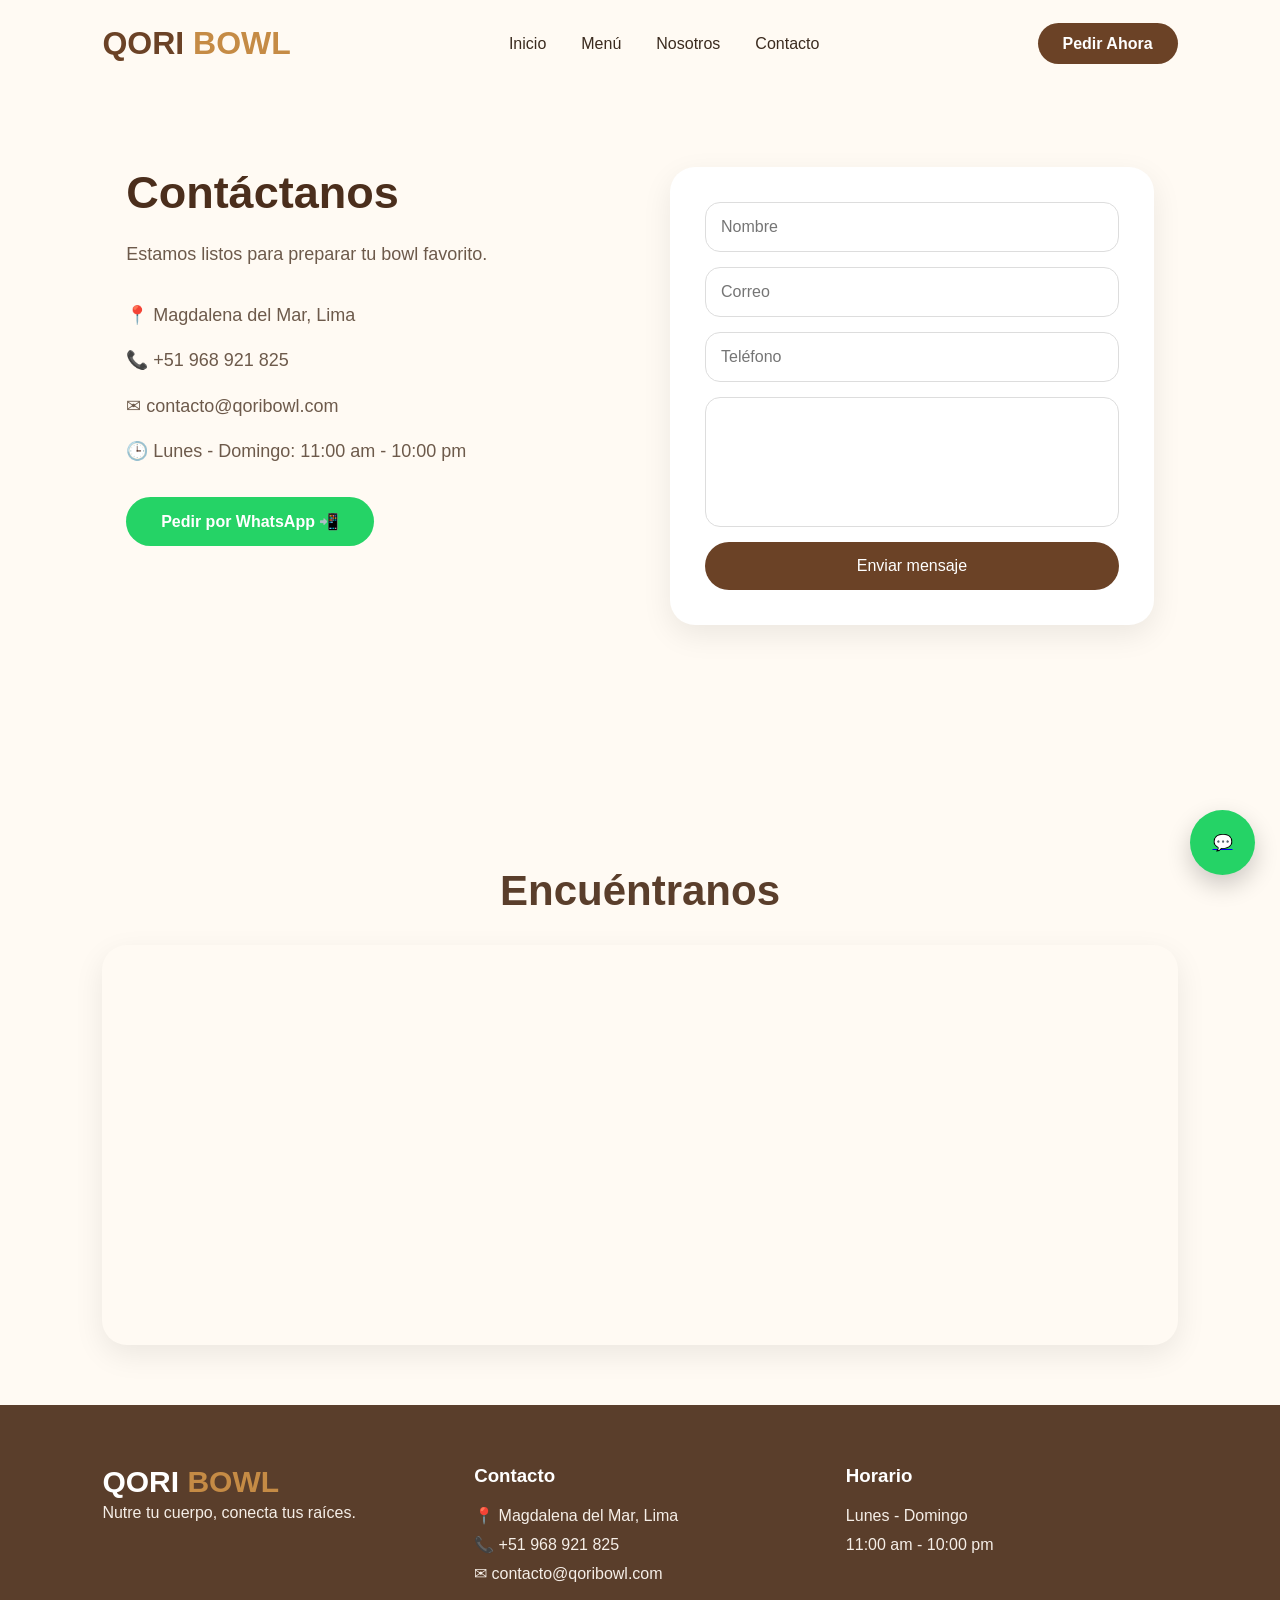
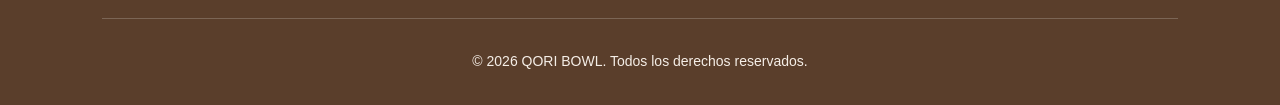
<file: contacto.html>
<!DOCTYPE html>
<html lang="es">

<head>

    <meta charset="UTF-8">
    <meta name="viewport" content="width=device-width, initial-scale=1.0">

    <title>QORI BOWL | Contacto</title>

    <link rel="stylesheet" href="css/style.css">

</head>


<body>


<!-- HEADER -->

<header>

    <nav class="navbar">


        <!-- LOGO -->

        <div class="logo">

            <a href="index.html">

                <h1>
                    QORI <span>BOWL</span>
                </h1>

            </a>

        </div>



        <!-- MENU -->

        <ul class="menu">

            <li>
                <a href="index.html">
                    Inicio
                </a>
            </li>


            <li>
                <a href="menu.html">
                    Menú
                </a>
            </li>


            <li>
                <a href="nosotros.html">
                    Nosotros
                </a>
            </li>


            <li>
                <a href="contacto.html">
                    Contacto
                </a>
            </li>

        </ul>




        <!-- BOTON PEDIDO -->

        <div class="boton">

            <a href="https://wa.me/51968921825?text=Hola%20QORI%20BOWL,%20quiero%20realizar%20un%20pedido"

            class="btn-pedido"

            target="_blank">

                Pedir Ahora

            </a>

        </div>


    </nav>


</header>





<!-- CONTACTO -->

<section class="contacto">


    <div class="contacto-contenido">



        <!-- INFORMACION -->

        <div class="contacto-texto">


            <h2>
                Contáctanos
            </h2>



            <p>
                Estamos listos para preparar tu bowl favorito.
            </p>




            <div class="datos">


                <p>
                    📍 Magdalena del Mar, Lima
                </p>



                <p>
                    📞 +51 968 921 825
                </p>



                <p>
                    ✉ contacto@qoribowl.com
                </p>



                <p>
                    🕒 Lunes - Domingo: 11:00 am - 10:00 pm
                </p>



            </div>




            <a href="https://wa.me/51968921825?text=Hola%20QORI%20BOWL,%20quiero%20realizar%20un%20pedido"

            target="_blank"

            class="btn-whatsapp">

                Pedir por WhatsApp 📲

            </a>



        </div>






        <!-- FORMULARIO -->

        <div class="contacto-formulario">


            <form>


                <input 
                type="text" 
                placeholder="Nombre">



                <input 
                type="email" 
                placeholder="Correo">



                <input 
                type="text" 
                placeholder="Teléfono">



                <textarea 
                placeholder="Escribe tu mensaje">
                </textarea>



                <button type="submit">

                    Enviar mensaje

                </button>



            </form>


        </div>



    </div>



</section>






<!-- MAPA GOOGLE MAPS -->


<section class="mapa">


<h2>
Encuéntranos
</h2>




<iframe

src="https://www.google.com/maps?q=Magdalena%20del%20Mar%2015076%20Lima%20Peru&output=embed"

width="100%"

height="400"

style="border:0;"

allowfullscreen=""

loading="lazy">

</iframe>



</section>







<!-- FOOTER -->


<footer class="footer">


    <div class="footer-contenido">


        <div class="footer-logo">


            <h2>
                QORI <span>BOWL</span>
            </h2>


            <p>
                Nutre tu cuerpo, conecta tus raíces.
            </p>


        </div>





        <div class="footer-info">


            <h3>
                Contacto
            </h3>


            <p>
                📍 Magdalena del Mar, Lima
            </p>


            <p>
                📞 +51 968 921 825
            </p>


            <p>
                ✉ contacto@qoribowl.com
            </p>


        </div>





        <div class="footer-horario">


            <h3>
                Horario
            </h3>


            <p>
                Lunes - Domingo
            </p>


            <p>
                11:00 am - 10:00 pm
            </p>


        </div>



    </div>



    <hr>



    <p class="copyright">

        © 2026 QORI BOWL. Todos los derechos reservados.

    </p>



</footer>







<!-- WHATSAPP FLOTANTE -->

<a href="https://wa.me/51968921825?text=Hola%20QORI%20BOWL,%20quiero%20realizar%20un%20pedido"

class="whatsapp-float"

target="_blank">

    💬

</a>


<script src="js/script.js"></script>

</body>

</html>
</file>
<file: css/style.css>
/* =====================================
   QORI BOWL - CSS
   Versión consolidada (sin duplicados)
===================================== */


/* RESET */

*{
    margin:0;
    padding:0;
    box-sizing:border-box;
    font-family:"Poppins",Arial,sans-serif;
}

body{
    background:#fffaf3;
    color:#3b2b1f;
}



/* =====================================
   HEADER
===================================== */

header{
    width:100%;
    padding:25px 8%;
}

.navbar{
    display:flex;
    justify-content:space-between;
    align-items:center;
}

/* LOGO */

.logo a{
    text-decoration:none;
}

.logo h1{
    font-size:32px;
    font-weight:800;
    color:#6b4226;
}

.logo span{
    color:#c58b45;
}

/* MENU */

.menu{
    display:flex;
    list-style:none;
    gap:35px;
}

.menu a{
    text-decoration:none;
    color:#3b2b1f;
    font-weight:500;
    transition:.3s;
}

.menu a:hover{
    color:#c58b45;
}

/* BOTON PEDIDO */

.btn-pedido{
    background:#6b4226;
    color:white;
    padding:12px 25px;
    border-radius:30px;
    text-decoration:none;
    font-weight:bold;
}



/* =====================================
   HERO
===================================== */

.hero{
    min-height:80vh;
    display:flex;
    align-items:center;
    justify-content:space-between;
    padding:40px 8%;
    gap:40px;
}

.hero-texto{
    width:50%;
}

.hero-texto h2{
    font-size:60px;
    line-height:1.1;
    color:#5A3E2B;
    margin-bottom:25px;
}

.hero-texto p{
    font-size:19px;
    color:#5C5C5C;
    line-height:1.8;
    max-width:550px;
    margin-bottom:35px;
}

/* BOTONES */

.botones{
    display:flex;
    gap:20px;
}

.btn-ver,
.btn-whatsapp{
    padding:15px 35px;
    border-radius:30px;
    text-decoration:none;
    font-weight:bold;
}

.btn-ver{
    background:#5E8C61;
    color:white;
}

.btn-whatsapp{
    border:2px solid #5E8C61;
    color:#5E8C61;
}

.btn-whatsapp:hover{
    background:#5E8C61;
    color:white;
}

/* IMAGEN HERO */

.hero-imagen{
    width:45%;
    display:flex;
    justify-content:center;
}

.hero-imagen img{
    width:550px;
    max-width:100%;
    object-fit:contain;
    animation:flotar 3s infinite ease-in-out;
}

@keyframes flotar{
    0%{ transform:translateY(0); }
    50%{ transform:translateY(-15px); }
    100%{ transform:translateY(0); }
}



/* =====================================
   MENU (página menu.html)
===================================== */

.menu-section{
    padding:80px 8%;
    text-align:center;
}

.bebidas{
    padding:80px 8%;
    text-align:center;
}

.menu-section h2,
.bebidas h2{
    font-size:42px;
    color:#6b4226;
    margin-bottom:15px;
}

.menu-section>p,
.bebidas>p{
    color:#666;
    font-size:18px;
    margin-bottom:50px;
}

/* TARJETAS DE PRODUCTO (menú y bebidas) */

.cards{
    display:flex;
    justify-content:center;
    align-items:stretch;
    flex-wrap:wrap;
    gap:35px;
}

.card{
    width:320px;
    height:600px;
    background:white;
    border-radius:25px;
    padding:25px;
    box-sizing:border-box;
    box-shadow:0 10px 30px rgba(0,0,0,.08);
    transition:.3s;
    display:flex;
    flex-direction:column;
    justify-content:flex-start;
    text-align:center;
}

.card:hover{
    transform:translateY(-10px);
}

.card img{
    width:100%;
    height:200px;
    object-fit:cover;
    border-radius:20px;
    margin-bottom:20px;
}

.card h3{
    font-size:24px;
    color:#5A3E2B;
    margin:15px 0;
}

.card p{
    color:#6d5a4b;
    line-height:1.6;
    flex:1;
    overflow:hidden;
}

.card span{
    display:block;
    color:#c58b45;
    font-size:22px;
    font-weight:bold;
    margin-bottom:20px;
}

.card button{
    width:100%;
    margin-top:auto;
    flex-shrink:0;
    background:#6b4226;
    color:white;
    border:none;
    padding:14px;
    border-radius:30px;
    font-size:16px;
    cursor:pointer;
}

.card button:hover{
    transform:scale(1.05);
}

/* BOTON "AGREGAR AL CARRITO" */

.btn-carrito{
    width:100%;
    background:#6b4226;
    color:white;
    border:none;
    padding:13px;
    border-radius:30px;
    font-size:16px;
    cursor:pointer;
    transition:.3s;
}

.btn-carrito:hover{
    background:#c58b45;
}



/* =====================================
   NOSOTROS
===================================== */

.nosotros{
    min-height:80vh;
    display:flex;
    align-items:center;
    justify-content:space-between;
    padding:70px 8%;
    gap:50px;
}

.nosotros-texto{
    width:50%;
}

.nosotros-texto h2{
    font-size:45px;
    color:#4b2e1c;
    margin-bottom:25px;
}

.nosotros-texto p{
    font-size:18px;
    color:#6d5a4b;
    line-height:1.8;
    margin-bottom:20px;
}

.nosotros-imagen{
    width:45%;
    display:flex;
    justify-content:center;
}

.nosotros-imagen img{
    width:450px;
    max-width:100%;
    border-radius:30px;
    object-fit:cover;
}



/* =====================================
   CONTACTO
===================================== */

.contacto{
    min-height:80vh;
    padding:80px 8%;
}

/* Contenedor real de las 2 columnas (texto + formulario) */
.contacto-contenido{
    display:flex;
    justify-content:center;
    align-items:flex-start;
    flex-wrap:wrap;
    gap:60px;
}

.contacto-texto{
    width:45%;
}

.contacto-texto h2{
    font-size:45px;
    color:#4b2e1c;
    margin-bottom:20px;
}

.contacto-texto p{
    font-size:18px;
    color:#6d5a4b;
    line-height:1.7;
}

.datos{
    margin:30px 0;
}

.datos p{
    margin-bottom:15px;
}

/* Variante verde WhatsApp (sólida) usada en la página de contacto */
.contacto .btn-whatsapp{
    display:inline-block;
    background:#25D366;
    color:white;
    border:none;
    padding:15px 35px;
    border-radius:30px;
    text-decoration:none;
    font-weight:bold;
}

.contacto .btn-whatsapp:hover{
    background:#1da851;
}

/* FORMULARIO */

.contacto-formulario{
    width:45%;
    background:white;
    padding:35px;
    border-radius:25px;
    box-shadow:0 10px 30px rgba(0,0,0,.08);
}

.contacto-formulario form{
    display:flex;
    flex-direction:column;
    gap:15px;
}

.contacto-formulario input,
.contacto-formulario textarea{
    width:100%;
    padding:15px;
    border-radius:15px;
    border:1px solid #ddd;
    font-size:16px;
}

.contacto-formulario textarea{
    height:130px;
    resize:none;
}

.contacto-formulario button{
    background:#6b4226;
    color:white;
    border:none;
    padding:15px;
    border-radius:30px;
    font-size:16px;
    cursor:pointer;
}

.contacto-formulario button:hover{
    background:#c58b45;
}



/* =====================================
   MAPA (Google Maps embed)
===================================== */

/* Uso como <section> completa (contacto.html) */
section.mapa{
    padding:60px 8%;
    text-align:center;
}

/* Uso como <div> contenedor dentro de .ubicacion (index.html) */
.ubicacion .mapa{
    margin-top:30px;
}

.mapa h2{
    font-size:42px;
    color:#5A3E2B;
    margin-bottom:30px;
}

.mapa iframe{
    width:100%;
    display:block;
    border-radius:25px;
    box-shadow:0 10px 30px rgba(0,0,0,.08);
}



/* =====================================
   LOS MÁS VENDIDOS (index.html)
===================================== */

.destacados{
    padding:60px 8%;
    background:#fff;
    text-align:center;
}

.destacados h2{
    font-size:42px;
    color:#5A3E2B;
    margin-bottom:15px;
}

.destacados>p{
    font-size:18px;
    color:#6d5a4b;
    margin-bottom:50px;
}

.destacados-grid{
    display:flex;
    justify-content:center;
    align-items:stretch;
    flex-wrap:wrap;
    gap:35px;
}

.destacado-card{
    width:320px;
    background:white;
    border-radius:25px;
    padding:25px;
    box-shadow:0 10px 30px rgba(0,0,0,.08);
    display:flex;
    flex-direction:column;
    min-height:520px;
    overflow:hidden;
}

.destacado-card img{
    width:100%;
    height:220px;
    object-fit:cover;
    border-radius:20px;
    display:block;
}

.destacado-card h3{
    color:#5A3E2B;
    font-size:24px;
    margin:20px 0 10px;
}

.destacado-card p{
    color:#6d5a4b;
    line-height:1.6;
    padding:0 20px;
    flex-grow:1;
}

.destacado-card span{
    display:block;
    color:#6b4226;
    font-size:22px;
    font-weight:bold;
    margin:15px 0;
}

.destacado-card .btn-ver{
    display:inline-block;
    background:#6b4226;
    color:white;
    text-decoration:none;
    padding:14px 25px;
    border-radius:30px;
    margin-top:auto;
}



/* =====================================
   ¿POR QUÉ ELEGIR QORI BOWL? (beneficios)
===================================== */

.beneficios{
    padding:60px 8%;
    background:#FAF7F2;
    text-align:center;
}

.beneficios h2{
    font-size:42px;
    color:#5A3E2B;
    margin-bottom:10px;
}

.beneficios>p{
    font-size:18px;
    color:#5C5C5C;
    margin:10px 0 20px;
}

.beneficios-grid{
    display:grid;
    grid-template-columns:repeat(4,1fr);
    gap:30px;
}

.beneficio-card{
    background:white;
    padding:20px;
    border-radius:25px;
    box-shadow:0 10px 30px rgba(0,0,0,.08);
    transition:.3s;
}

.beneficio-card:hover{
    transform:translateY(-10px);
}

.icono{
    font-size:50px;
    margin-bottom:10px;
}

.beneficio-card h3{
    color:#6b4226;
    font-size:22px;
    margin-bottom:10px;
}

.beneficio-card p{
    color:#6d5a4b;
    line-height:1.7;
}



/* =====================================
   TESTIMONIOS
===================================== */

.testimonios{
    padding:60px 8%;
    background:#fff;
    text-align:center;
}

.testimonios h2{
    font-size:42px;
    color:#5A3E2B;
    margin-bottom:10px;
}

.testimonios>p{
    font-size:18px;
    color:#6d5a4b;
    margin:10px 0 20px;
}

.testimonios-grid{
    display:grid;
    grid-template-columns:repeat(3,1fr);
    gap:30px;
}

.testimonio-card{
    background:white;
    padding:35px;
    border-radius:25px;
    box-shadow:0 10px 30px rgba(0,0,0,.08);
    transition:.3s;
    min-height:220px;
}

.testimonio-card:hover{
    transform:translateY(-8px);
}

.testimonio-card img{
    width:80px;
    height:80px;
    border-radius:50%;
    object-fit:cover;
    margin-bottom:20px;
}

.estrellas{
    color:#c58b45;
    font-size:20px;
    margin-bottom:15px;
}

.testimonio-card h3{
    color:#6b4226;
    margin-bottom:10px;
}

.testimonio-card p{
    color:#6d5a4b;
    line-height:1.7;
    font-style:italic;
}



/* =====================================
   UBICACIÓN (mapa en index.html)
===================================== */

.ubicacion{
    padding:60px 8%;
    background:white;
    text-align:center;
}

.ubicacion h2{
    color:#5A3E2B;
    font-size:42px;
    margin-bottom:15px;
}

.ubicacion p{
    color:#6d5a4b;
    margin-bottom:40px;
}



/* =====================================
   FOOTER
===================================== */

.footer{
    background:#5A3E2B;
    color:white;
    padding:60px 8% 30px;
}

.footer-contenido{
    display:grid;
    grid-template-columns:repeat(3,1fr);
    gap:40px;
}

.footer h2,
.footer h3{
    color:white;
}

.footer h2{
    font-size:30px;
}

.footer span{
    color:#c58b45;
}

.footer h3{
    margin-bottom:15px;
}

.footer p{
    color:#f5eee7;
    line-height:1.8;
}

.footer hr{
    margin:30px 0;
    border:none;
    border-top:1px solid rgba(255,255,255,.2);
}

.copyright{
    text-align:center;
    font-size:14px;
    margin-top:25px;
}



/* =====================================
   CARRITO DE COMPRAS (menu.html)
===================================== */

/* ICONO CARRITO */

.carrito-icono button{
    background:#c58b45;
    color:white;
    border:none;
    width:55px;
    height:55px;
    border-radius:50%;
    font-size:22px;
    cursor:pointer;
    transition:.3s;
}

.carrito-icono button:hover{
    background:#6b4226;
    transform:scale(1.1);
}

#contador{
    background:white;
    color:#6b4226;
    border-radius:50%;
    padding:2px 7px;
    font-size:13px;
    font-weight:bold;
}

/* PANEL CARRITO */

.panel-carrito{
    position:fixed;
    top:0;
    right:-400px;
    width:360px;
    height:100vh;
    background:#fffaf3;
    padding:30px;
    box-shadow:-5px 0 25px rgba(0,0,0,.2);
    transition:.4s;
    z-index:9999;
    overflow-y:auto;
}

.panel-carrito.activo{
    right:0;
}

.panel-carrito h2{
    color:#6b4226;
    margin-bottom:25px;
}

/* CERRAR */

.cerrar-carrito{
    position:absolute;
    right:20px;
    top:15px;
    background:none;
    border:none;
    font-size:25px;
    color:#6b4226;
    cursor:pointer;
}

/* PRODUCTOS EN EL CARRITO */

.producto-carrito{
    border-bottom:1px solid #ddd;
    padding:15px 0;
}

.producto-carrito h4{
    color:#6b4226;
    margin-bottom:8px;
}

.producto-carrito p{
    color:#c58b45;
    font-weight:bold;
}

.producto-carrito button{
    background:#6b4226;
    color:white;
    border:none;
    padding:5px 12px;
    border-radius:20px;
    margin:5px;
    cursor:pointer;
}

.producto-carrito button:hover{
    background:#c58b45;
}

#total{
    margin-top:25px;
    color:#4b2e1c;
}

/* Variante verde WhatsApp (checkout del carrito) */
.panel-carrito .btn-whatsapp{
    width:100%;
    margin-top:25px;
    background:#25D366;
    color:white;
    border:none;
    padding:15px;
    border-radius:30px;
    cursor:pointer;
}

.panel-carrito .btn-whatsapp:hover{
    background:#1da851;
}

/* DATOS DEL CLIENTE (checkout) */

.datos-cliente{
    margin-top:20px;
}

.datos-cliente input,
.datos-cliente select{
    width:100%;
    padding:12px;
    margin-bottom:10px;
    border-radius:15px;
    border:1px solid #ddd;
}



/* =====================================
   WHATSAPP FLOTANTE
===================================== */

.whatsapp-float{
    position:fixed;
    bottom:25px;
    right:25px;
    width:65px;
    height:65px;
    background:#25D366;
    border-radius:50%;
    display:flex;
    align-items:center;
    justify-content:center;
    z-index:999;
    box-shadow:0 10px 25px rgba(0,0,0,.2);
}

.whatsapp-float img{
    width:35px;
}



/* =====================================
   RESPONSIVE (celular / tablet)
===================================== */

@media(max-width:900px){

    .navbar{
        flex-direction:column;
        gap:20px;
    }

    .menu{
        flex-direction:column;
        text-align:center;
        gap:20px;
    }

    .hero{
        flex-direction:column;
        text-align:center;
    }

    .hero-texto,
    .hero-imagen{
        width:100%;
    }

    .hero-texto h2{
        font-size:38px;
    }

    .botones{
        justify-content:center;
        flex-wrap:wrap;
    }

    .nosotros{
        flex-direction:column;
        text-align:center;
    }

    .nosotros-texto,
    .nosotros-imagen{
        width:100%;
    }

    .contacto-texto,
    .contacto-formulario{
        width:100%;
    }

    .cards{
        flex-direction:column;
        align-items:center;
    }

    .card{
        width:90%;
    }

    .destacados-grid{
        flex-direction:column;
        align-items:center;
    }

    .destacado-card{
        width:90%;
    }

    .beneficios-grid,
    .testimonios-grid{
        grid-template-columns:1fr;
    }

    .footer-contenido{
        grid-template-columns:1fr;
        text-align:center;
    }

    .panel-carrito{
        width:100%;
    }

}
/* REDES SOCIALES */
.redes-sociales{
    display:flex;
    justify-content:center;
    gap:20px;
    margin:25px 0;
}

.redes-sociales a{
    width:50px;
    height:50px;
    display:flex;
    align-items:center;
    justify-content:center;
    border-radius:50%;
    background:#ffffff;
    color:#5b7c52;
    font-size:28px;
    text-decoration:none;
    transition:0.3s;
}

.redes-sociales a:hover{
    transform:translateY(-5px);
    background:#5b7c52;
    color:white;
}
/* ==========================
   CARRUSEL QORI BOWL
========================== */

.carrusel {
    position: relative;
    width: 100%;
    height: 500px;
    overflow: hidden;
}

.slide {
    display: none;
    position: relative;
    width: 100%;
    height: 100%;
}

.slide.activo {
    display: block;
}

.slide img {
    width: 100%;
    height: 100%;
    object-fit: cover;
    display: block;
}


/* ==========================
   TEXTO DEL CARRUSEL
========================== */

.texto-slide {
    position: absolute;
    top: 50%;
    left: 8%;
    transform: translateY(-50%);

    width: 550px;
    max-width: 45%;

    color: white;
    background: rgba(0, 0, 0, 0.35);

    padding: 30px;
    border-radius: 20px;

    z-index: 10;
}

.texto-slide h2 {
    font-size: 45px;
    line-height: 1.2;
    margin: 0 0 15px 0;
}

.texto-slide p {
    font-size: 20px;
    line-height: 1.5;
    margin: 0 0 20px 0;
}


/* ==========================
   BOTÓN VER MENÚ
========================== */

.texto-slide .btn-ver {
    display: inline-block;

    margin-top: 10px;

    padding: 15px 35px;

    background: #5E8C61;
    color: white;

    border-radius: 30px;

    text-decoration: none;
    font-weight: bold;

    position: relative;
    z-index: 20;

    cursor: pointer;
}

.texto-slide .btn-ver:hover {
    background: #4b754e;
}


/* ==========================
   FLECHAS
========================== */

.prev,
.next {
    position: absolute;

    top: 50%;
    transform: translateY(-50%);

    z-index: 30;

    background: rgba(0, 0, 0, 0.5);
    color: white;

    border: none;

    width: 50px;
    height: 70px;

    font-size: 35px;

    cursor: pointer;

    display: flex;
    align-items: center;
    justify-content: center;
}

.prev {
    left: 20px;
}

.next {
    right: 20px;
}

.prev:hover,
.next:hover {
    background: rgba(0, 0, 0, 0.7);
}


/* ==========================
   CARRUSEL EN CELULAR
========================== */

@media (max-width: 900px) {

    .carrusel {
        height: 450px;
    }

    .texto-slide {
        left: 5%;
        width: 90%;
        max-width: 90%;
        padding: 20px;
    }

    .texto-slide h2 {
        font-size: 32px;
    }

    .texto-slide p {
        font-size: 17px;
    }

    .texto-slide .btn-ver {
        margin-top: 10px;
        padding: 12px 25px;
    }

    .prev,
    .next {
        width: 40px;
        height: 55px;
        font-size: 28px;
    }

}
</file>
